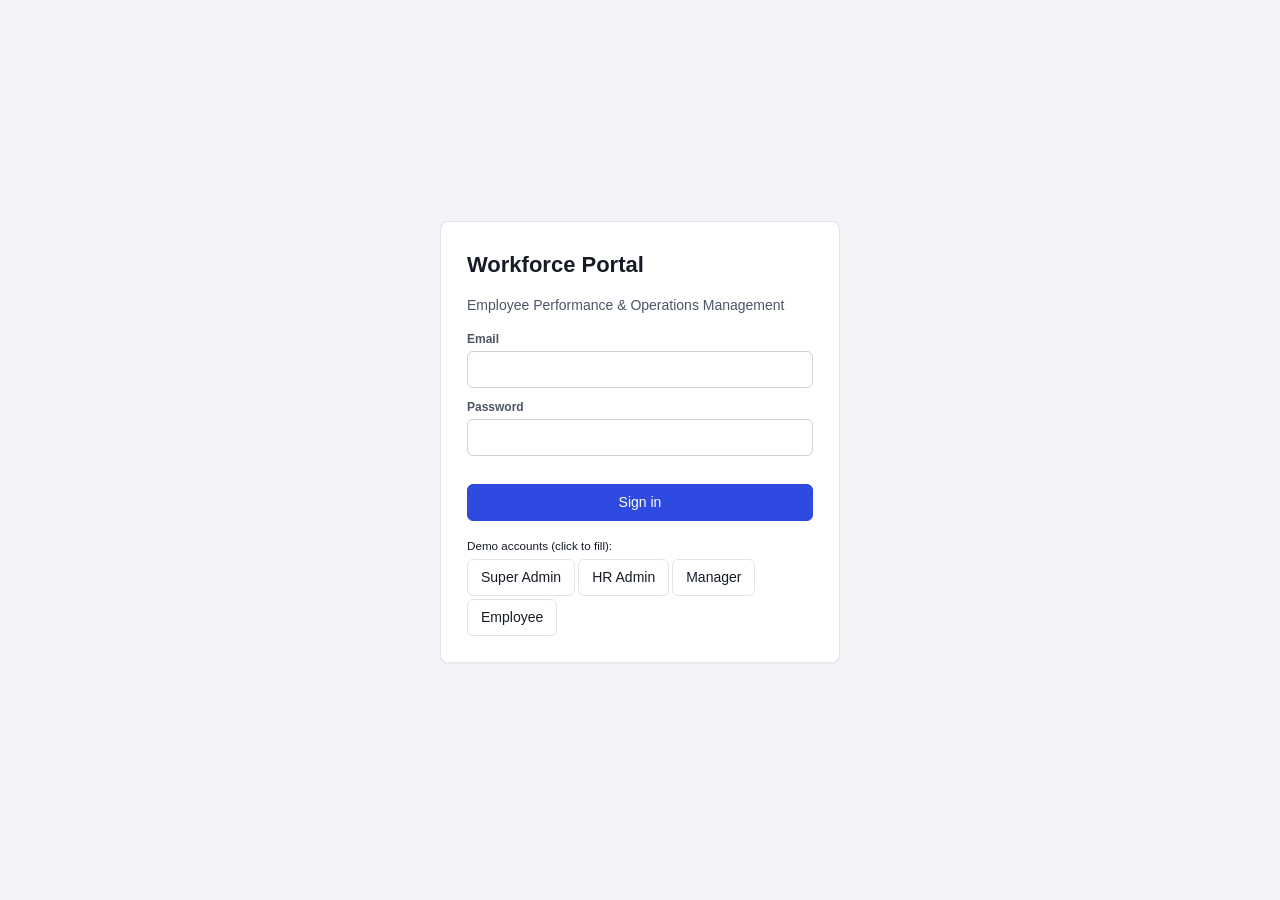
<file: workforce-portal/frontend/index.html>
<!doctype html><html lang="en"><head><meta charset="utf-8"><meta name="viewport" content="width=device-width,initial-scale=1"><title>Login · Workforce Portal</title><link rel="stylesheet" href="css/style.css"></head><body>
<div class="login"><div class="panel f"><h1>Workforce Portal</h1><p style="color:var(--soft)">Employee Performance &amp; Operations Management</p>
<div id="msg" class="err" role="alert"></div>
<form id="f" novalidate><label for="email">Email</label><input id="email" type="email" autocomplete="username"><span class="err" id="e1"></span>
<label for="pw">Password</label><input id="pw" type="password" autocomplete="current-password"><span class="err" id="e2"></span>
<p><button class="pri" style="width:100%;margin-top:14px" id="go">Sign in</button></p></form>
<div class="demo"><small>Demo accounts (click to fill):</small><br>
<button type="button" data-u="admin@company.com" data-p="Admin@123">Super Admin</button><button type="button" data-u="hr@company.com" data-p="Hr@12345">HR Admin</button><button type="button" data-u="manager@company.com" data-p="Manager@123">Manager</button><button type="button" data-u="employee@company.com" data-p="Employee@123">Employee</button></div></div></div>
<script src="js/api.js"></script><script>
const $ = (s) => document.querySelector(s), HOME = { super_admin: 'hr-dashboard.html', hr_admin: 'hr-dashboard.html', manager: 'hr-dashboard.html', employee: 'employee-dashboard.html' };
if (new URLSearchParams(location.search).get('expired')) $('#msg').textContent = 'Your session expired. Please sign in again.';
document.querySelectorAll('.demo button').forEach((b) => (b.onclick = () => { $('#email').value = b.dataset.u; $('#pw').value = b.dataset.p; }));
$('#f').onsubmit = async (e) => { e.preventDefault(); ['e1', 'e2', 'msg'].forEach((i) => ($('#' + i).textContent = ''));
  const email = $('#email').value.trim(), password = $('#pw').value; let bad = false;
  if (!/^[^@\s]+@[^@\s]+\.[^@\s]+$/.test(email)) { $('#e1').textContent = 'Enter a valid email address.'; bad = true; } if (!password) { $('#e2').textContent = 'Password is required.'; bad = true; } if (bad) return;
  $('#go').disabled = true;
  try { const r = await api('/auth/login', { method: 'POST', body: { email, password } }); Session.set(r.token, r.user); location.href = HOME[r.user.role]; }
  catch (err) { $('#msg').textContent = err.message; } finally { $('#go').disabled = false; } };
if (Session.tok() && Session.user()) location.href = HOME[Session.user().role];
</script></body></html>
</file>
<file: workforce-portal/frontend/css/style.css>
:root{--ink:#161B26;--soft:#4C5566;--faint:#8891A0;--line:#E1E4EA;--bg:#F3F4F7;--panel:#fff;--side:#0F1320;--brand:#2E4AE0;--brand-d:#22389F;--good:#1D8A5D;--warn:#B4790F;--bad:#C13B3B;--info:#3E6AE1;--r:8px;font-family:-apple-system,BlinkMacSystemFont,"Segoe UI",Roboto,Arial,sans-serif}
*{box-sizing:border-box}html,body{height:100%}body{margin:0;background:var(--bg);color:var(--ink);font-size:14px;line-height:1.5}
h1{font-size:22px;margin:0 0 4px}h2{font-size:16px;margin:0 0 10px}h3{font-size:14px;margin:0 0 6px}a{color:var(--brand);text-decoration:none}a:hover{text-decoration:underline}
.app{display:grid;grid-template-columns:230px 1fr;min-height:100%}
aside{background:var(--side);color:#C7CCDA;padding:16px 10px;position:sticky;top:0;height:100vh;overflow:auto}
aside .logo{font-weight:700;color:#fff;font-size:15px;padding:4px 10px 14px}aside .logo small{display:block;font-weight:400;color:#7B8299;font-size:11px}
aside a{display:block;color:#C7CCDA;padding:8px 10px;border-radius:6px;margin-bottom:2px}aside a:hover{background:#1B2136;text-decoration:none}aside a.on{background:var(--brand);color:#fff}
.main{min-width:0}header{display:flex;align-items:center;gap:12px;background:var(--panel);border-bottom:1px solid var(--line);padding:10px 22px;position:sticky;top:0;z-index:5}
header .sp{flex:1}header .who{text-align:right;line-height:1.2}header .who small{color:var(--faint)}
#menu{display:none}#view{padding:22px;max-width:1280px}
.page-h{display:flex;align-items:flex-end;gap:12px;flex-wrap:wrap;margin-bottom:16px}.page-h .sp{flex:1}.page-h p{margin:0;color:var(--soft)}
.cards{display:grid;grid-template-columns:repeat(auto-fit,minmax(170px,1fr));gap:12px;margin-bottom:16px}
.card,.panel{background:var(--panel);border:1px solid var(--line);border-radius:var(--r);padding:14px;box-shadow:0 1px 2px rgba(22,27,38,.05)}
.card .n{font-size:26px;font-weight:700;line-height:1.1}.card .l{color:var(--soft);font-size:12px}
.grid2{display:grid;grid-template-columns:repeat(auto-fit,minmax(320px,1fr));gap:14px;margin-bottom:16px}.panel{margin-bottom:16px}.grid2 .panel{margin:0}
.tw{overflow-x:auto}table{width:100%;border-collapse:collapse}th,td{text-align:left;padding:9px 10px;border-bottom:1px solid var(--line);white-space:nowrap}th{font-size:12px;color:var(--soft);text-transform:uppercase;letter-spacing:.03em;background:#FAFBFC}tr:hover td{background:#FAFBFF}td.wrap{white-space:normal}
.empty{padding:18px;text-align:center;color:var(--faint)}
.badge{display:inline-block;padding:2px 9px;border-radius:999px;font-size:12px;font-weight:600;background:#E8ECFB;color:var(--info)}.b-good{background:#DDF3E9;color:var(--good)}.b-warn{background:#FBEFD6;color:var(--warn)}.b-bad{background:#F9E0E0;color:var(--bad)}.b-mute{background:#EDEFF3;color:var(--soft)}
button,.btn{font:inherit;cursor:pointer;border:1px solid var(--line);background:#fff;color:var(--ink);padding:7px 13px;border-radius:6px;display:inline-block}button:hover{background:#F3F4F7;text-decoration:none}
.pri{background:var(--brand);border-color:var(--brand);color:#fff}.pri:hover{background:var(--brand-d)}.dng{color:var(--bad);border-color:#E9B8B8}.sm{padding:3px 9px;font-size:12px}
button:disabled{opacity:.5;cursor:not-allowed}:focus-visible{outline:2px solid var(--brand);outline-offset:2px}
.bar{display:flex;gap:8px;flex-wrap:wrap;align-items:center;margin-bottom:12px}
input,select,textarea{font:inherit;padding:7px 10px;border:1px solid #CBD0DA;border-radius:6px;background:#fff;max-width:100%}textarea{width:100%;min-height:70px}
label{display:block;font-weight:600;font-size:12px;margin:10px 0 3px;color:var(--soft)}.f input,.f select,.f textarea{width:100%}.err{color:var(--bad);font-size:12px;display:block;min-height:0}
.prog{background:#E8EBF1;border-radius:99px;height:8px;overflow:hidden;min-width:90px}.prog i{display:block;height:100%;background:var(--brand)}
dialog{border:none;border-radius:10px;padding:20px;width:min(520px,94vw);box-shadow:0 12px 40px rgba(0,0,0,.25)}dialog::backdrop{background:rgba(15,19,32,.5)}dialog .acts{display:flex;gap:8px;justify-content:flex-end;margin-top:16px}
#toast{position:fixed;right:16px;bottom:16px;z-index:50;display:grid;gap:8px}#toast div{background:var(--ink);color:#fff;padding:10px 14px;border-radius:8px;box-shadow:0 4px 14px rgba(0,0,0,.25)}#toast .bad{background:var(--bad)}#toast .good{background:var(--good)}
.bell{position:relative}#bellN{background:var(--bad);color:#fff;border-radius:99px;font-size:11px;padding:0 6px;margin-left:4px}
#notes{display:none;position:absolute;right:0;top:38px;width:340px;max-height:380px;overflow:auto;background:#fff;border:1px solid var(--line);border-radius:8px;box-shadow:0 8px 24px rgba(0,0,0,.18);text-align:left}
#notes.open{display:block}#notes div{padding:9px 12px;border-bottom:1px solid var(--line);font-size:13px}#notes .un{background:#F0F4FF;font-weight:600}#notes small{color:var(--faint);display:block;font-weight:400}
.login{min-height:100vh;display:grid;place-items:center;padding:16px}.login .panel{width:min(400px,100%);padding:26px}.demo button{margin:3px 3px 0 0}
.tabs{display:flex;gap:4px;border-bottom:1px solid var(--line);margin-bottom:14px;flex-wrap:wrap}.tabs button{border:none;border-bottom:3px solid transparent;border-radius:0;background:none;padding:8px 14px}.tabs .on{border-color:var(--brand);color:var(--brand);font-weight:600}
.kv{display:grid;grid-template-columns:140px 1fr;gap:6px 12px}.kv span:nth-child(odd){color:var(--soft)}
canvas{max-height:280px}
@media(max-width:900px){.app{grid-template-columns:1fr}aside{position:fixed;left:-250px;width:230px;z-index:20;transition:left .2s}aside.open{left:0}#menu{display:inline-block}#view{padding:14px}.kv{grid-template-columns:110px 1fr}}
 ha code nit karun de na
</file>
